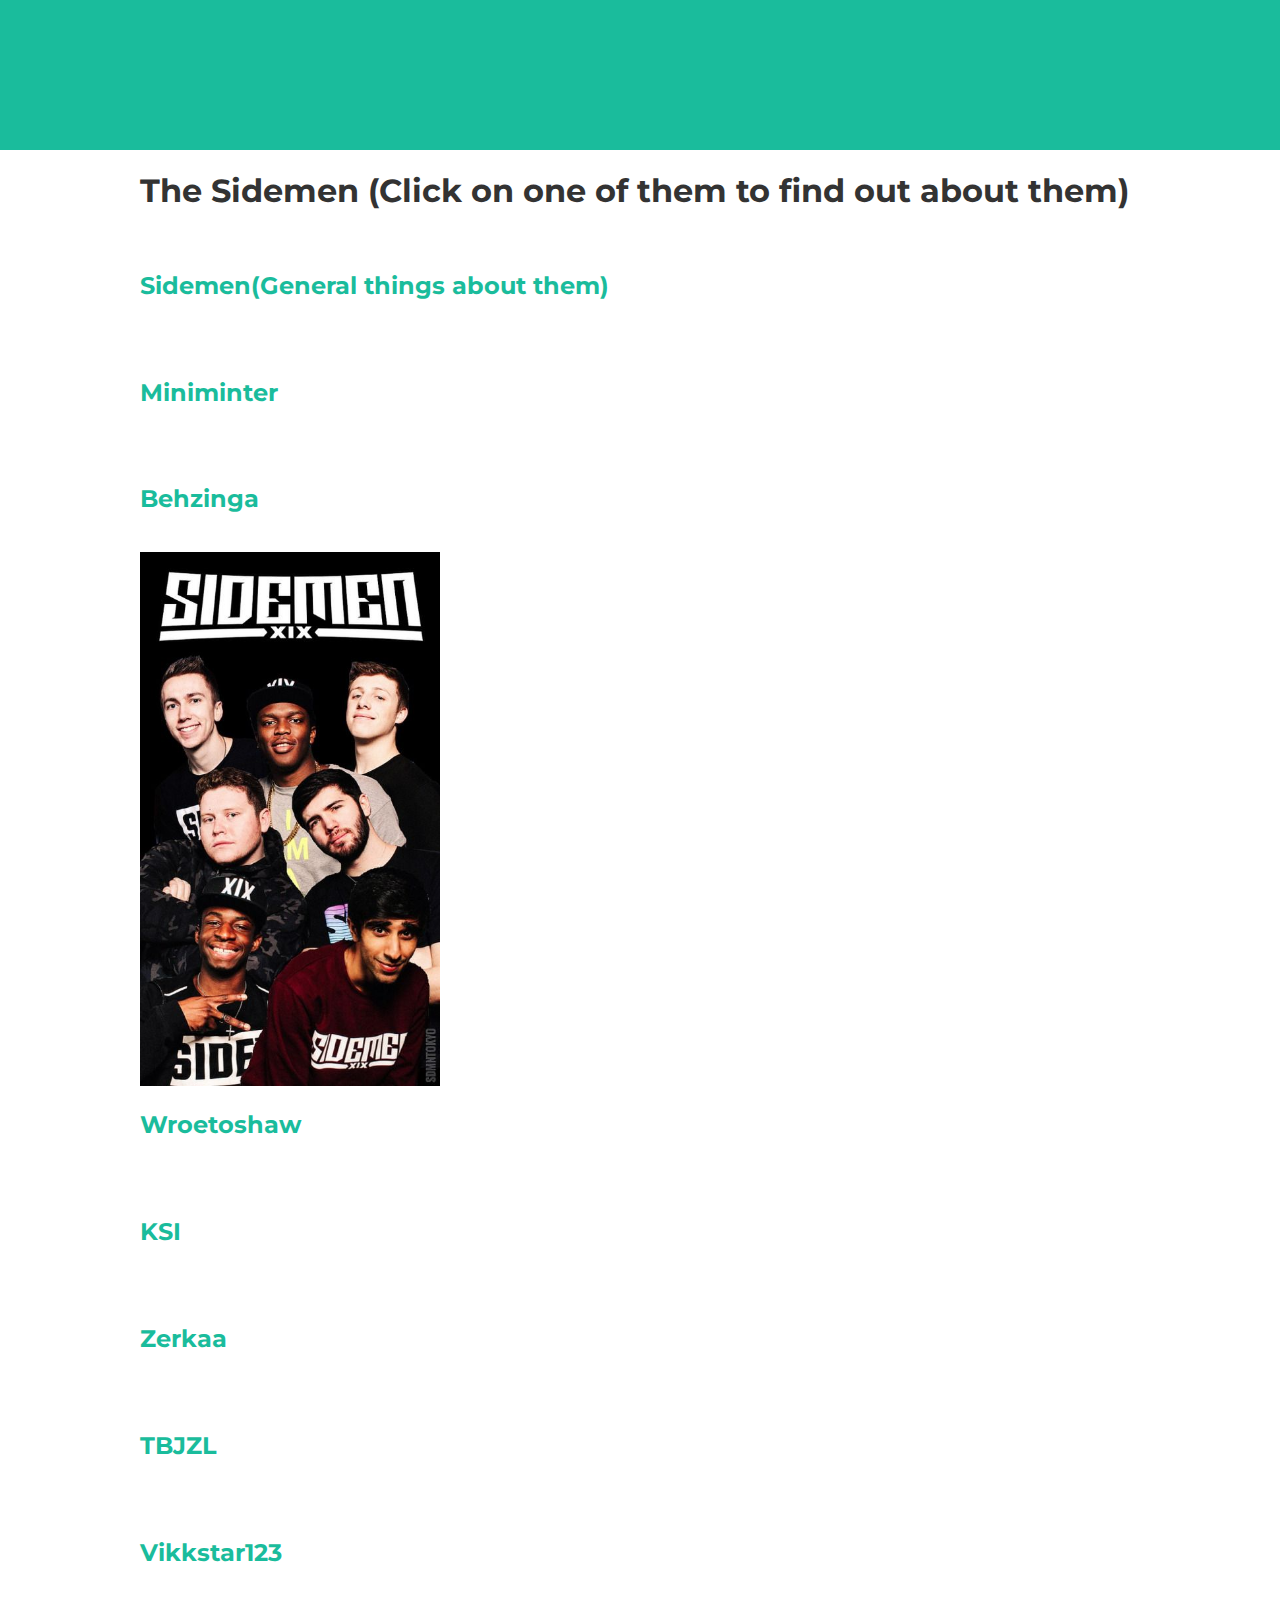
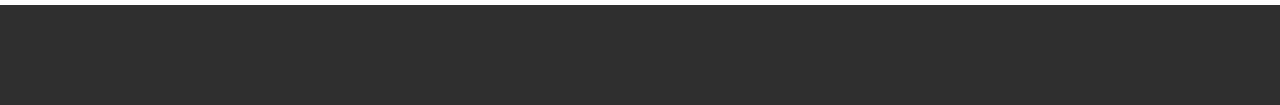
<file: index.html>
<!DOCTYPE html>
<html>
<head>
  <title>All about the Sidemen</title>
  <link rel="stylesheet" type="text/css" href=
  "styles.css">

 </head>
 <body>
   <div id="header"></div>
   <div class="container">
   </div>
 </div>
 <div id="content"></div>
 <div class="container">

   <h1> The Sidemen (Click on one of them to find out about them)</h1>
   <br><h2> <a href="sidemen.html">Sidemen(General things about them)</a></h2></br>        
   
  <br><h2> <a href="miniminter.html">Miniminter</a></h2></br> 
    <br><h2> <a href="ethan.html">Behzinga</a></h2></br>         <img src="sidemen.jpg" width= "300" length= "600" >
    <br><h2> <a href="harry.html">Wroetoshaw</a></h2></br>
    <br><h2> <a href="ksi.html">KSI</a></h2></br>
    <br><h2> <a href="zerkaa.html">Zerkaa</a></h2></br>
    <br><h2> <a href="tobi.html">TBJZL</a></h2></br>
    <br><h2> <a href="vik.html">Vikkstar123</a></h2></br>

  </div>
 </div>
 <div id="footer"></div>
 <div class="container">
  </div>
 </div>
 </body>
</html>
</file>
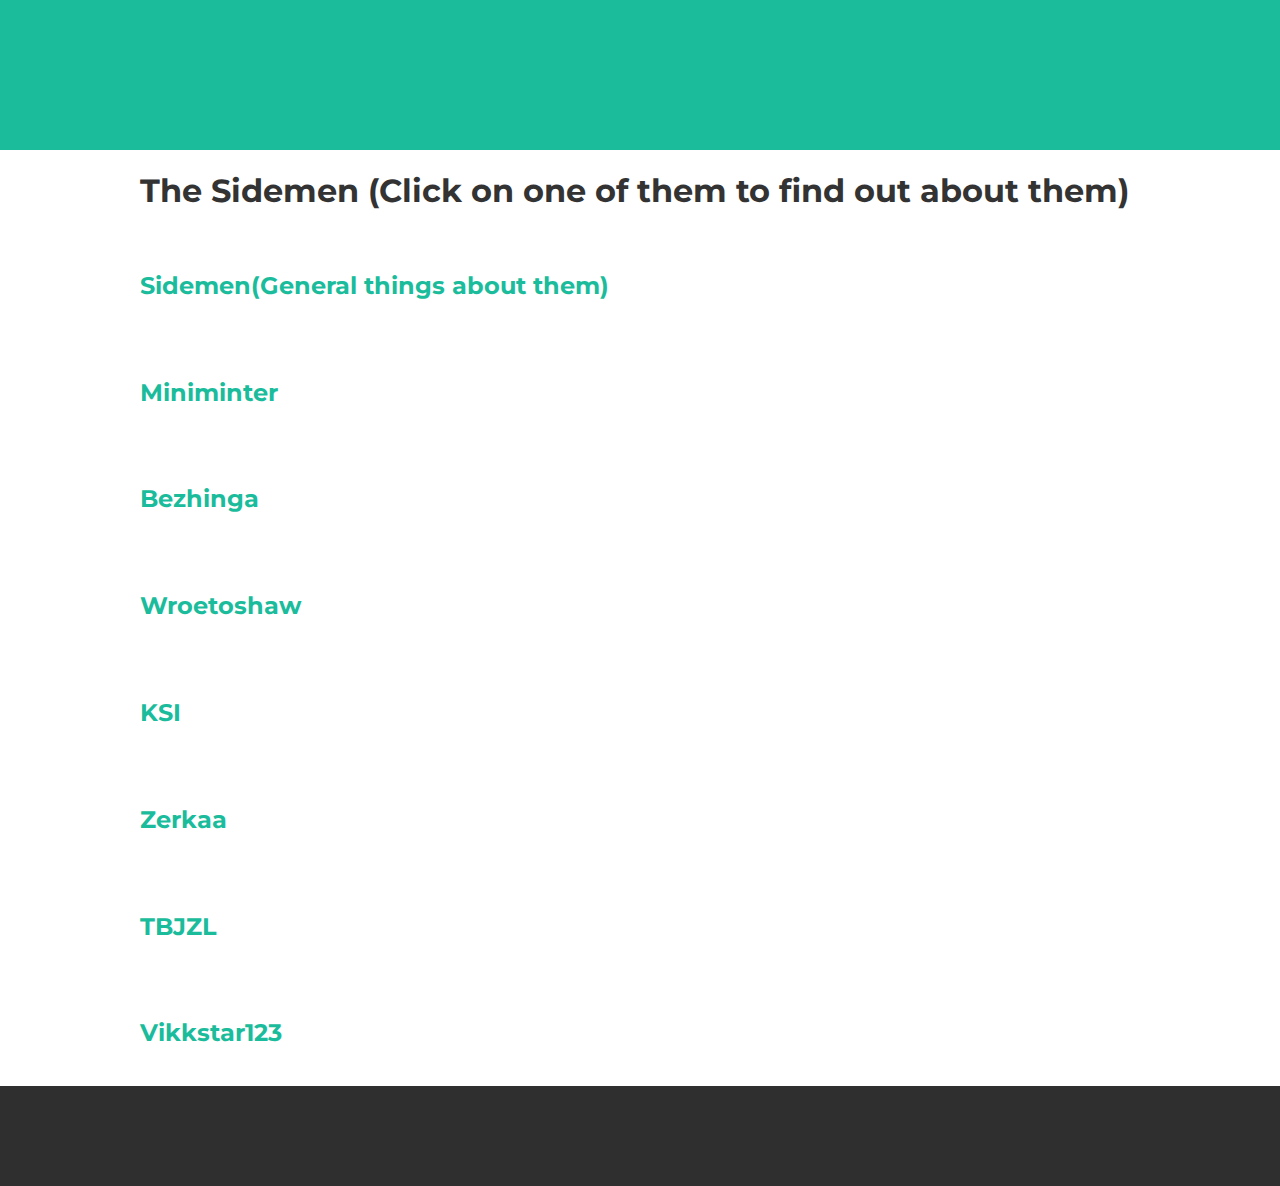
<file: about.html>
<!DOCTYPE html>
<html>
<head>
  <title>All about the Sidemen</title>
  <link rel="stylesheet" type="text/css" href=
  "styles.css">

 </head>
 <body>
   <div id="header"></div>
   <div class="container">
   </div>
 </div>
 <div id="content"></div>
 <div class="container">

   <h1> The Sidemen (Click on one of them to find out about them)</h1>
   <br><h2> <a href="sidemen.html">Sidemen(General things about them)</a></h2></br>
   <br><h2> <a href="miniminter.html">Miniminter</a></h2></br>
    <br><h2> <a href="ethan.html">Bezhinga</a></h2></br>
    <br><h2> <a href="harry.html">Wroetoshaw</a></h2></br>
    <br><h2> <a href="index.html">KSI</a></h2></br>
    <br><h2> <a href="zerkaa.html">Zerkaa</a></h2></br>
    <br><h2> <a href="tobi.html">TBJZL</a></h2></br>
    <br><h2> <a href="vik.html">Vikkstar123</a></h2></br>
  </div>
 </div>
 <div id="footer"></div>
 <div class="container">
  </div>
 </div>
 </body>
</html>
</file>
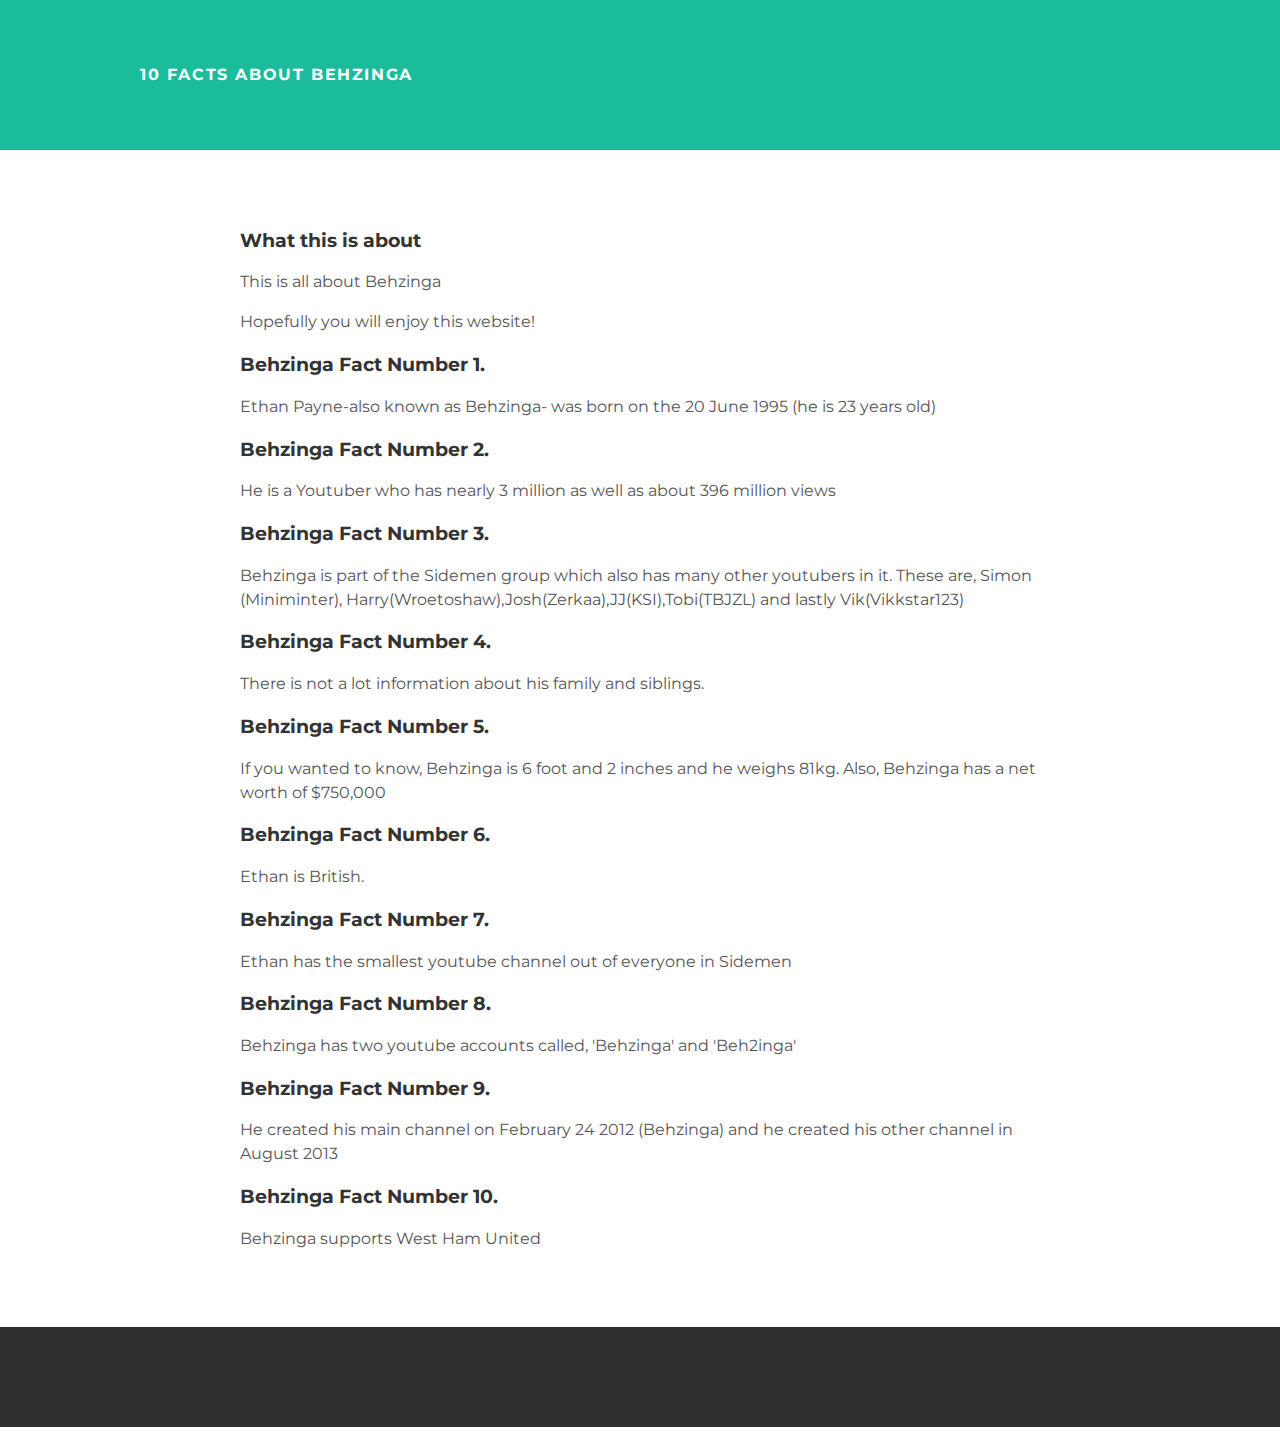
<file: ethan.html>
<!DOCTYPE html>
<html>
<head>
  <script async src="//pagead2.googlesyndication.com/pagead/js/adsbygoogle.js"></script>
<script>
  (adsbygoogle = window.adsbygoogle || []).push({
    google_ad_client: "ca-pub-1092629851249324",
    enable_page_level_ads: true
  });
</script>
  <title>10 facts about Behzinga</title>
  <link rel="stylesheet" type="text/css" href=
  "styles.css">
</head>
<body>
  <div id="header">
  <div class="container">
    <a id="header-title" href= "index.html">10 facts about Behzinga</a>
    </div>
 </div>
  <div id="content"></div>
  <div class="container">
    <div class="post">
      <div class= "post-author">


      </div>

      <h3 class="post-title">
        What this is about</h3>
        <div class="post-content">
          <p>
            This  is all about Behzinga
          </p>
          <p>
            Hopefully you will enjoy this website!
          </p>


        </div>

        <h3 class="post-title">
          Behzinga Fact Number 1.</h3>
          <div class="post-content">
            <p>
            Ethan Payne-also known as Behzinga- was born on the 20 June 1995 (he is 23 years old)
            </p>


          </div>

          <h3 class="post-title">
            Behzinga Fact Number 2.</h3>
            <div class="post-content">
              <p>
              He is a Youtuber who has nearly 3 million as well as about 396 million views
              </p>


            </div>

            <h3 class="post-title">
              Behzinga Fact Number 3.</h3>
              <div class="post-content">
                <p>
                Behzinga is part of the Sidemen group which also has many other youtubers in it. These are, Simon (Miniminter), Harry(Wroetoshaw),Josh(Zerkaa),JJ(KSI),Tobi(TBJZL) and lastly Vik(Vikkstar123)
                </p>


                  </div>

                <h3 class="post-title">
                Behzinga Fact Number 4.</h3>
                <div class="post-content">
                  <p>
                  There is not a lot information about his family and siblings.
                </p>


              </div>

              <h3 class="post-title">
            Behzinga Fact Number 5.</h3>
                <div class="post-content">
                  <p>
                  If you wanted to know, Behzinga is 6 foot and 2 inches and he weighs 81kg. Also, Behzinga has a net worth of $750,000


                </div>

                <h3 class="post-title">
                Behzinga Fact Number 6.</h3>
                  <div class="post-content">
                    <p>
                  Ethan is British.
                    </p>


                  </div>

                  <h3 class="post-title">
                    Behzinga Fact Number 7.</h3>
                    <div class="post-content">
                      <p>
                      Ethan has the smallest youtube channel out of everyone in Sidemen
                      </p>


                    </div>

                    <h3 class="post-title">
                      Behzinga Fact Number 8.</h3>
                      <div class="post-content">
                        <p>
                      Behzinga has two youtube accounts called, 'Behzinga' and 'Beh2inga'
                      </p>


                    </div>

                    <h3 class="post-title">
                      Behzinga Fact Number 9.</h3>
                      <div class="post-content">
                        <p>
                        He created his main channel on February 24 2012 (Behzinga) and he created his other channel in August 2013
                        </p>


                      </div>

                      <h3 class="post-title">
                        Behzinga Fact Number 10.</h3>
                        <div class="post-content">
                          <p>
                        Behzinga supports West Ham United
                          </p>
          </div>
      </div>
    </div>


  <div id="footer"></div>
  <div class="container">
    <div class="column">
    </div>
  </div>


</body>
</html>
</file>
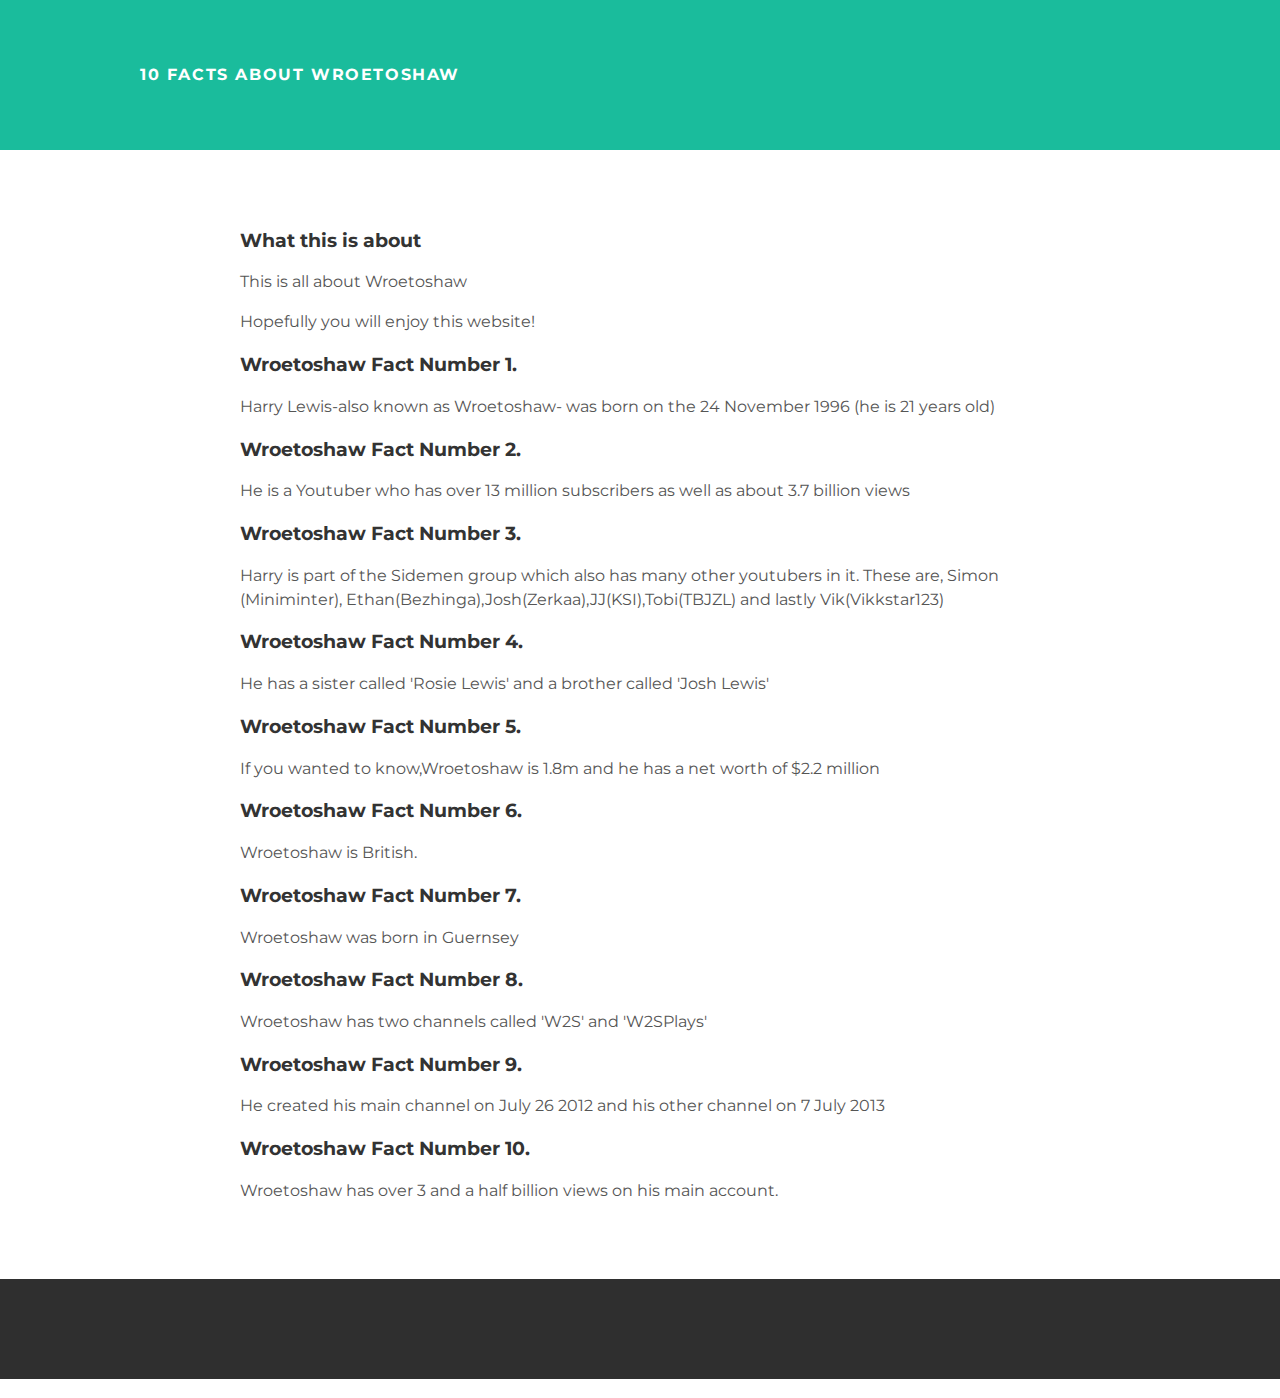
<file: harry.html>
<!DOCTYPE html>
<html>
<head>
  <script async src="//pagead2.googlesyndication.com/pagead/js/adsbygoogle.js"></script>
<script>
  (adsbygoogle = window.adsbygoogle || []).push({
    google_ad_client: "ca-pub-1092629851249324",
    enable_page_level_ads: true
  });
</script>
  <title>10 facts about Wroetoshaw</title>
  <link rel="stylesheet" type="text/css" href=
  "styles.css">
</head>
<body>
  <div id="header">
  <div class="container">
    <a id="header-title" href= "index.html">10 facts about Wroetoshaw</a>
    </div>
 </div>
  <div id="content"></div>
  <div class="container">
    <div class="post">
      <div class= "post-author">


      </div>

      <h3 class="post-title">
        What this is about</h3>
        <div class="post-content">
          <p>
            This  is all about Wroetoshaw
          </p>
          <p>
            Hopefully you will enjoy this website!
          </p>


        </div>

        <h3 class="post-title">
          Wroetoshaw Fact Number 1.</h3>
          <div class="post-content">
            <p>
          Harry Lewis-also known as Wroetoshaw- was born on the 24 November 1996 (he is 21 years old)
            </p>


          </div>

          <h3 class="post-title">
            Wroetoshaw Fact Number 2.</h3>
            <div class="post-content">
              <p>
              He is a Youtuber who has over 13 million subscribers as well as about 3.7 billion views
              </p>


            </div>

            <h3 class="post-title">
              Wroetoshaw Fact Number 3.</h3>
              <div class="post-content">
                <p>
                Harry is part of the Sidemen group which also has many other youtubers in it. These are, Simon (Miniminter), Ethan(Bezhinga),Josh(Zerkaa),JJ(KSI),Tobi(TBJZL) and lastly Vik(Vikkstar123)
                </p>


                  </div>

                <h3 class="post-title">
                Wroetoshaw Fact Number 4.</h3>
                <div class="post-content">
                  <p>
                  He has a sister called 'Rosie Lewis' and a brother called 'Josh Lewis'
                </p>


              </div>

              <h3 class="post-title">
            Wroetoshaw Fact Number 5.</h3>
                <div class="post-content">
                  <p>
                  If you wanted to know,Wroetoshaw is 1.8m and he has a net worth of $2.2 million


                </div>

                <h3 class="post-title">
                Wroetoshaw Fact Number 6.</h3>
                  <div class="post-content">
                    <p>
                  Wroetoshaw is British.
                    </p>


                  </div>

                  <h3 class="post-title">
                    Wroetoshaw Fact Number 7.</h3>
                    <div class="post-content">
                      <p>
                      Wroetoshaw was born in Guernsey
                      </p>


                    </div>

                    <h3 class="post-title">
                    Wroetoshaw Fact Number 8.</h3>
                      <div class="post-content">
                        <p>
                      Wroetoshaw has two channels called 'W2S' and 'W2SPlays'
                      </p>


                    </div>

                    <h3 class="post-title">
                      Wroetoshaw Fact Number 9.</h3>
                      <div class="post-content">
                        <p>
                        He created his main channel on July 26 2012 and his other channel on 7 July 2013
                        </p>


                      </div>

                      <h3 class="post-title">
                      Wroetoshaw Fact Number 10.</h3>
                        <div class="post-content">
                          <p>
                        Wroetoshaw has over 3 and a half billion views on his main account.
                          </p>
          </div>
      </div>
    </div>


  <div id="footer"></div>
  <div class="container">
    <div class="column">
    </div>
  </div>


</body>
</html>
</file>
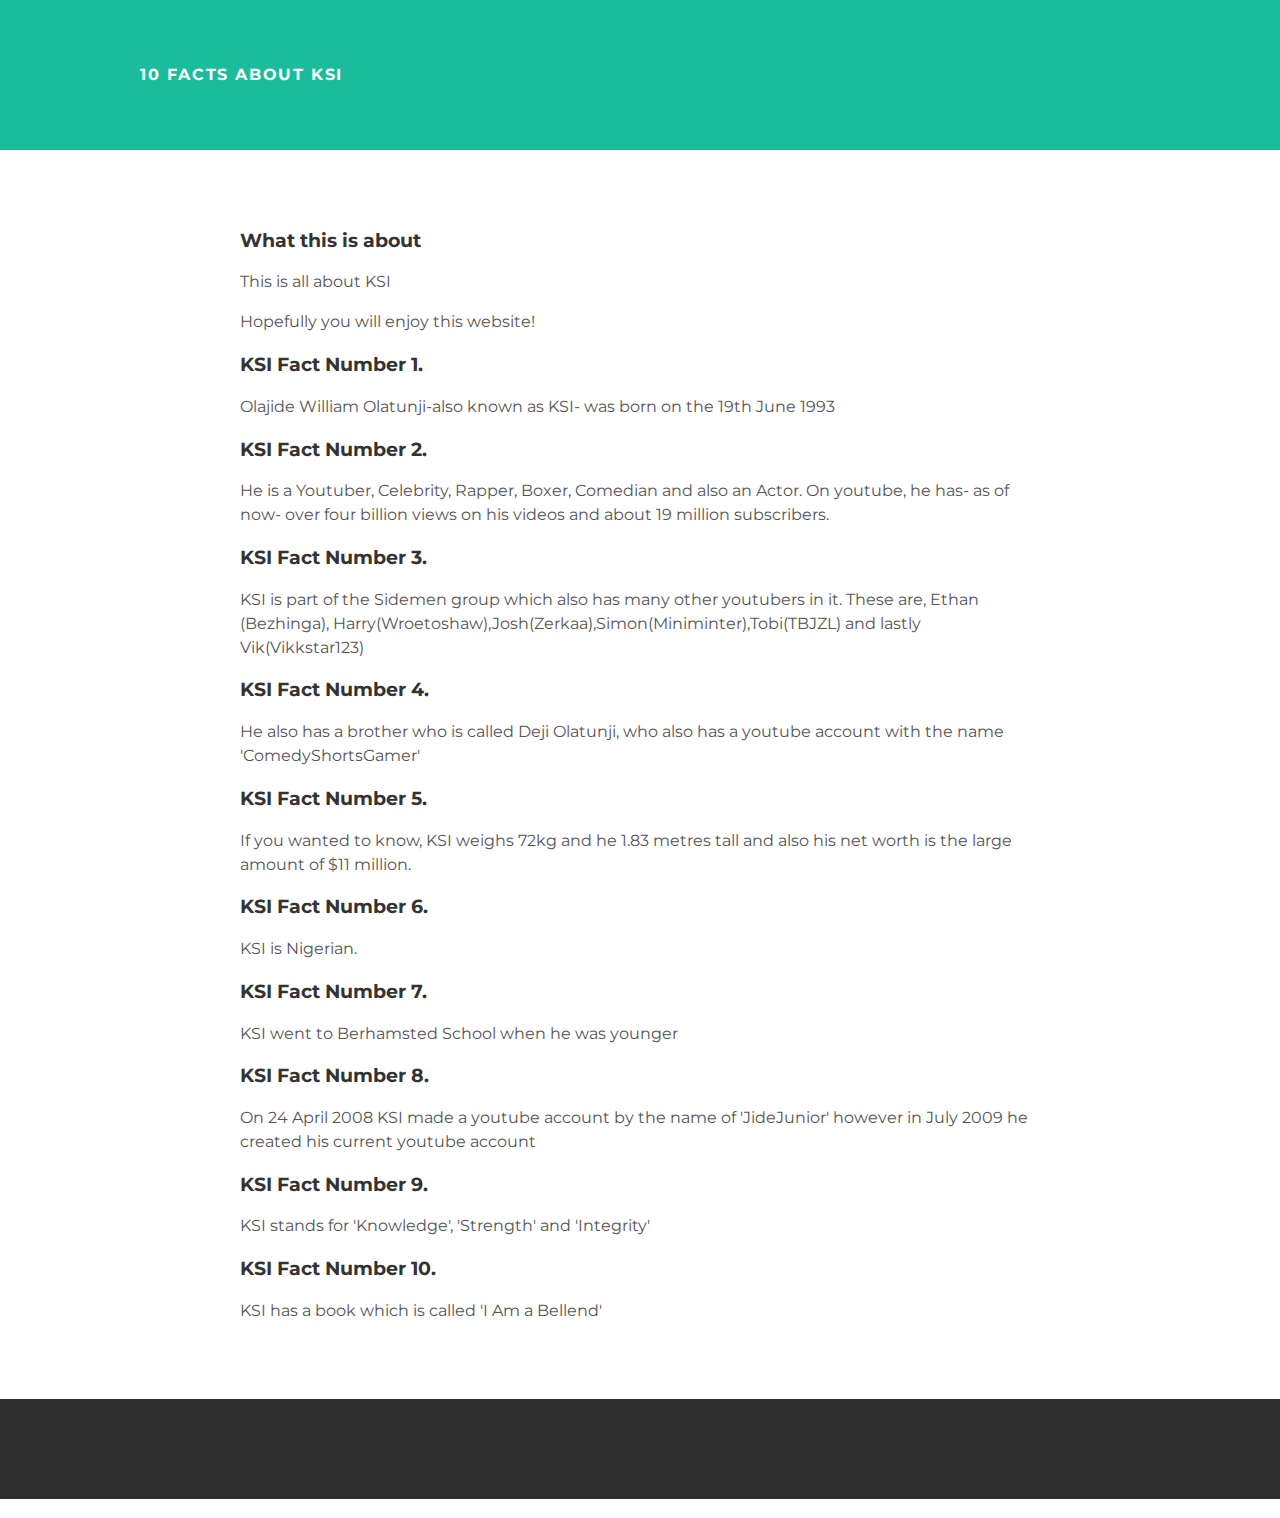
<file: ksi.html>
<!DOCTYPE html>
<html>
<head>
  <script async src="//pagead2.googlesyndication.com/pagead/js/adsbygoogle.js"></script>
<script>
  (adsbygoogle = window.adsbygoogle || []).push({
    google_ad_client: "ca-pub-1092629851249324",
    enable_page_level_ads: true
  });
</script>
  <title>10 facts about KSI</title>
  <link rel="stylesheet" type="text/css" href=
  "styles.css">
</head>
<body>
  <div id="header">
  <div class="container">
    <a id="header-title" href= "ksi.html">10 facts about KSI</a>
    </div>
 </div>
  <div id="content"></div>
  <div class="container">
    <div class="post">
      <div class= "post-author">
       
        
      </div>
    
      <h3 class="post-title">
        What this is about</h3>
        <div class="post-content">
          <p>
            This  is all about KSI
          </p>
          <p>
            Hopefully you will enjoy this website!
          </p>
          
          
        </div>
     
        <h3 class="post-title">
          KSI Fact Number 1.</h3>
          <div class="post-content">
            <p>
            Olajide William Olatunji-also known as KSI- was born on the 19th June 1993
            </p>
            
           
          </div>
        
          <h3 class="post-title">
            KSI Fact Number 2.</h3>
            <div class="post-content">
              <p>
              He is a Youtuber, Celebrity, Rapper, Boxer, Comedian and also an Actor. On youtube, he has- as of now- over four billion views on his videos and about 19 million subscribers.
              </p>
       
             
            </div>
            
            <h3 class="post-title">
              KSI Fact Number 3.</h3>
              <div class="post-content">
                <p>
                KSI is part of the Sidemen group which also has many other youtubers in it. These are, Ethan (Bezhinga), Harry(Wroetoshaw),Josh(Zerkaa),Simon(Miniminter),Tobi(TBJZL) and lastly Vik(Vikkstar123)
                </p>
                  
              
                  </div>
             
                <h3 class="post-title">
                KSI Fact Number 4.</h3>
                <div class="post-content">
                  <p>
                  He also has a brother who is called Deji Olatunji, who also has a youtube account with the name 'ComedyShortsGamer'
                </p>
                
               
              </div>
              
              <h3 class="post-title">
                KSI Fact Number 5.</h3>
                <div class="post-content">
                  <p>
                  If you wanted to know, KSI weighs 72kg and he 1.83 metres tall and also his net worth is the large amount of $11 million.
                  </p>
                  
                  
                </div>
                
                <h3 class="post-title">
                  KSI Fact Number 6.</h3>
                  <div class="post-content">
                    <p>
                    KSI is Nigerian.
                    </p>
                    
                 
                  </div>
                 
                  <h3 class="post-title">
                    KSI Fact Number 7.</h3>
                    <div class="post-content">
                      <p>
                      KSI went to Berhamsted School when he was younger
                      </p>
                      
                  
                    </div>
                    
                    <h3 class="post-title">
                      KSI Fact Number 8.</h3>
                      <div class="post-content">
                        <p>
                      On 24 April 2008 KSI made a youtube account by the name of 'JideJunior' however in July 2009 he created his current youtube account
                      </p>
                     
                   
                    </div>
                   
                    <h3 class="post-title">
                      KSI Fact Number 9.</h3>
                      <div class="post-content">
                        <p>
                        KSI stands for 'Knowledge', 'Strength' and 'Integrity'
                        </p>
                       
             
                      </div>
                      
                      <h3 class="post-title">
                        KSI Fact Number 10.</h3>
                        <div class="post-content">
                          <p>
                          KSI has a book which is called 'I Am a Bellend'
                          </p>
          </div>
      </div>
    </div>
 </div>
</div>
  <div id="footer"></div>
  <div class="container">
    <div class="column">
    </div>
  </div>
  </div>
 </div>
</body>
</html>
</file>
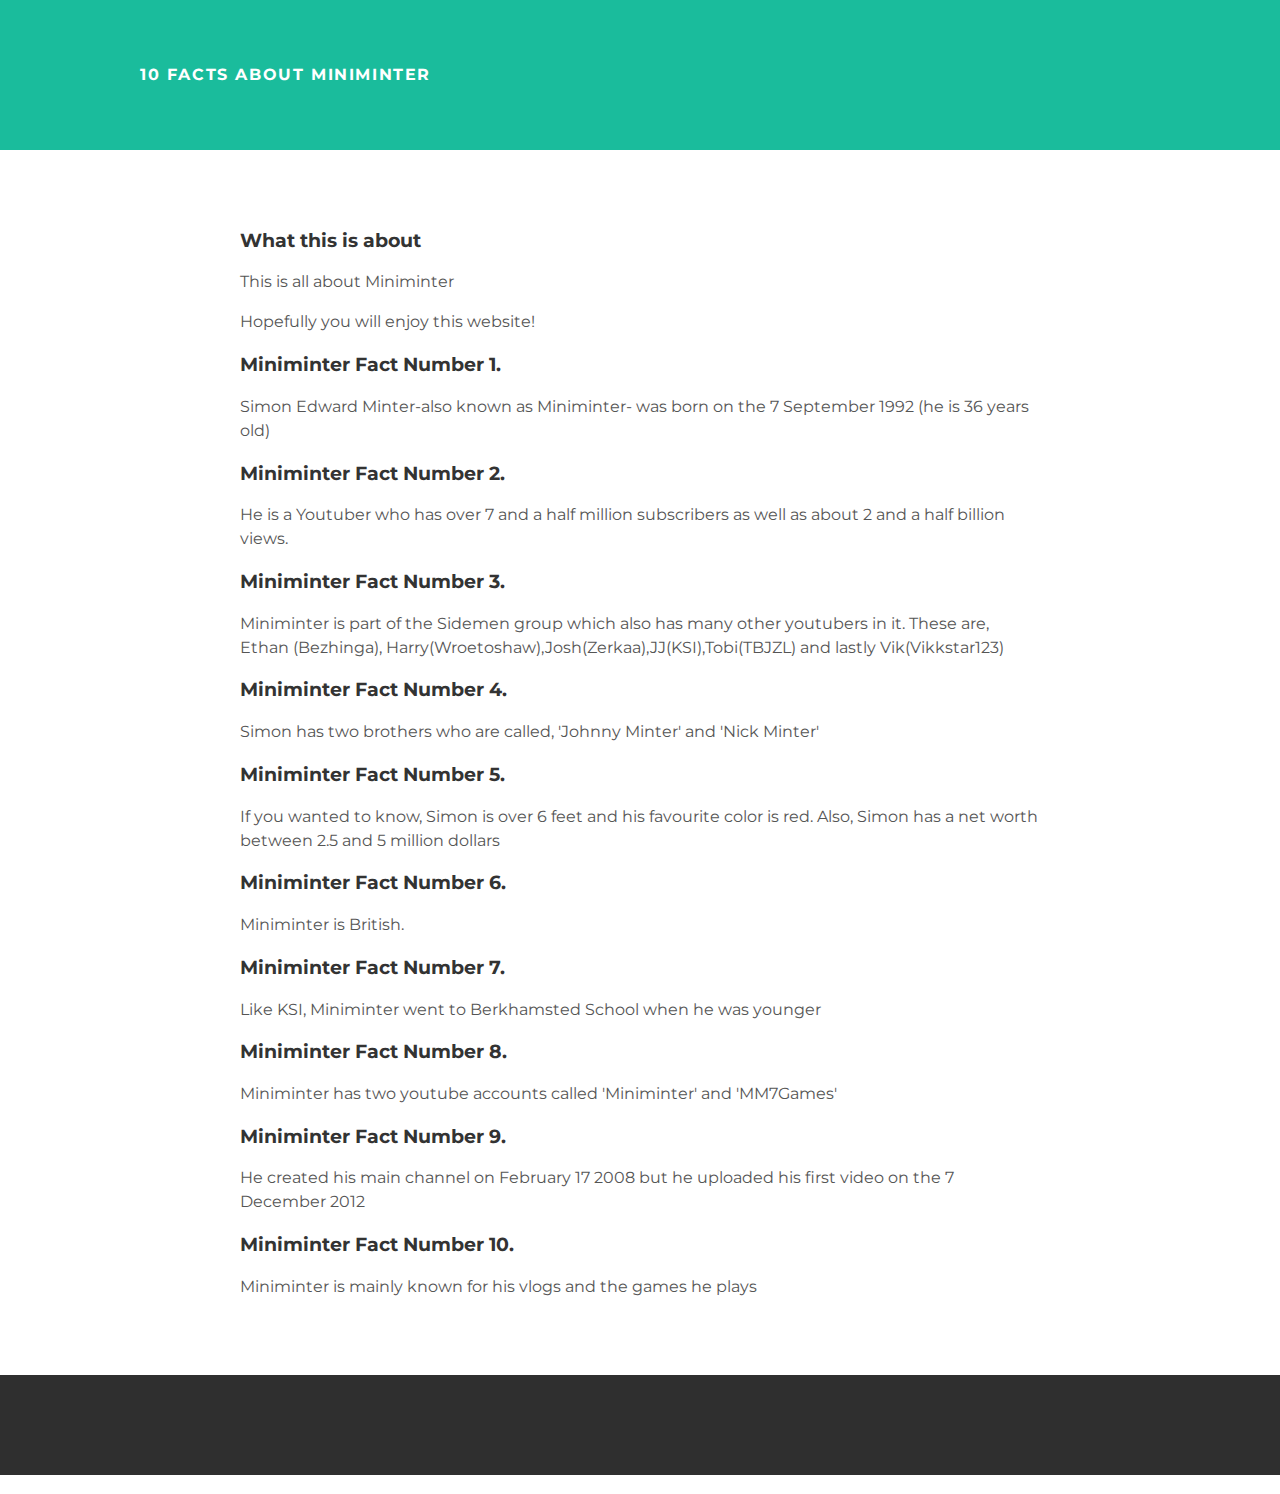
<file: miniminter.html>
<!DOCTYPE html>
<html>
<head>
  <script async src="//pagead2.googlesyndication.com/pagead/js/adsbygoogle.js"></script>
<script>
  (adsbygoogle = window.adsbygoogle || []).push({
    google_ad_client: "ca-pub-1092629851249324",
    enable_page_level_ads: true
  });
</script>
  <title>10 facts about Miniminter</title>
  <link rel="stylesheet" type="text/css" href=
  "styles.css">
</head>
<body>
  <div id="header">
  <div class="container">
    <a id="header-title" href= "index.html">10 facts about Miniminter</a>
    </div>
 </div>
  <div id="content"></div>
  <div class="container">
    <div class="post">
      <div class= "post-author">


      </div>

      <h3 class="post-title">
        What this is about</h3>
        <div class="post-content">
          <p>
            This  is all about Miniminter
          </p>
          <p>
            Hopefully you will enjoy this website!
          </p>


        </div>

        <h3 class="post-title">
          Miniminter Fact Number 1.</h3>
          <div class="post-content">
            <p>
            Simon Edward Minter-also known as Miniminter- was born on the 7 September 1992 (he is 36 years old)
            </p>


          </div>

          <h3 class="post-title">
            Miniminter Fact Number 2.</h3>
            <div class="post-content">
              <p>
              He is a Youtuber who has over 7 and a half million subscribers as well as about 2 and a half billion views.
              </p>


            </div>

            <h3 class="post-title">
              Miniminter Fact Number 3.</h3>
              <div class="post-content">
                <p>
                Miniminter is part of the Sidemen group which also has many other youtubers in it. These are, Ethan (Bezhinga), Harry(Wroetoshaw),Josh(Zerkaa),JJ(KSI),Tobi(TBJZL) and lastly Vik(Vikkstar123)
                </p>


                  </div>

                <h3 class="post-title">
                Miniminter Fact Number 4.</h3>
                <div class="post-content">
                  <p>
                  Simon has two brothers who are called, 'Johnny Minter' and 'Nick Minter'
                </p>


              </div>

              <h3 class="post-title">
                Miniminter Fact Number 5.</h3>
                <div class="post-content">
                  <p>
                  If you wanted to know, Simon is over 6 feet and his favourite color is red. Also, Simon has a net worth between 2.5 and 5 million dollars
                  </p>


                </div>

                <h3 class="post-title">
                Miniminter Fact Number 6.</h3>
                  <div class="post-content">
                    <p>
                    Miniminter is British.
                    </p>


                  </div>

                  <h3 class="post-title">
                    Miniminter Fact Number 7.</h3>
                    <div class="post-content">
                      <p>
                      Like KSI, Miniminter went to Berkhamsted School when he was younger
                      </p>


                    </div>

                    <h3 class="post-title">
                      Miniminter Fact Number 8.</h3>
                      <div class="post-content">
                        <p>
                      Miniminter has two youtube accounts called 'Miniminter' and 'MM7Games'
                      </p>


                    </div>

                    <h3 class="post-title">
                      Miniminter Fact Number 9.</h3>
                      <div class="post-content">
                        <p>
                        He created his main channel on February 17 2008 but he uploaded his first video on the 7 December 2012
                        </p>


                      </div>

                      <h3 class="post-title">
                        Miniminter Fact Number 10.</h3>
                        <div class="post-content">
                          <p>
                          Miniminter is mainly known for his vlogs and the games he plays
                          </p>
          </div>
      </div>
    </div>


  <div id="footer"></div>
  <div class="container">
    <div class="column">
    </div>
  </div>


</body>
</html>
</file>
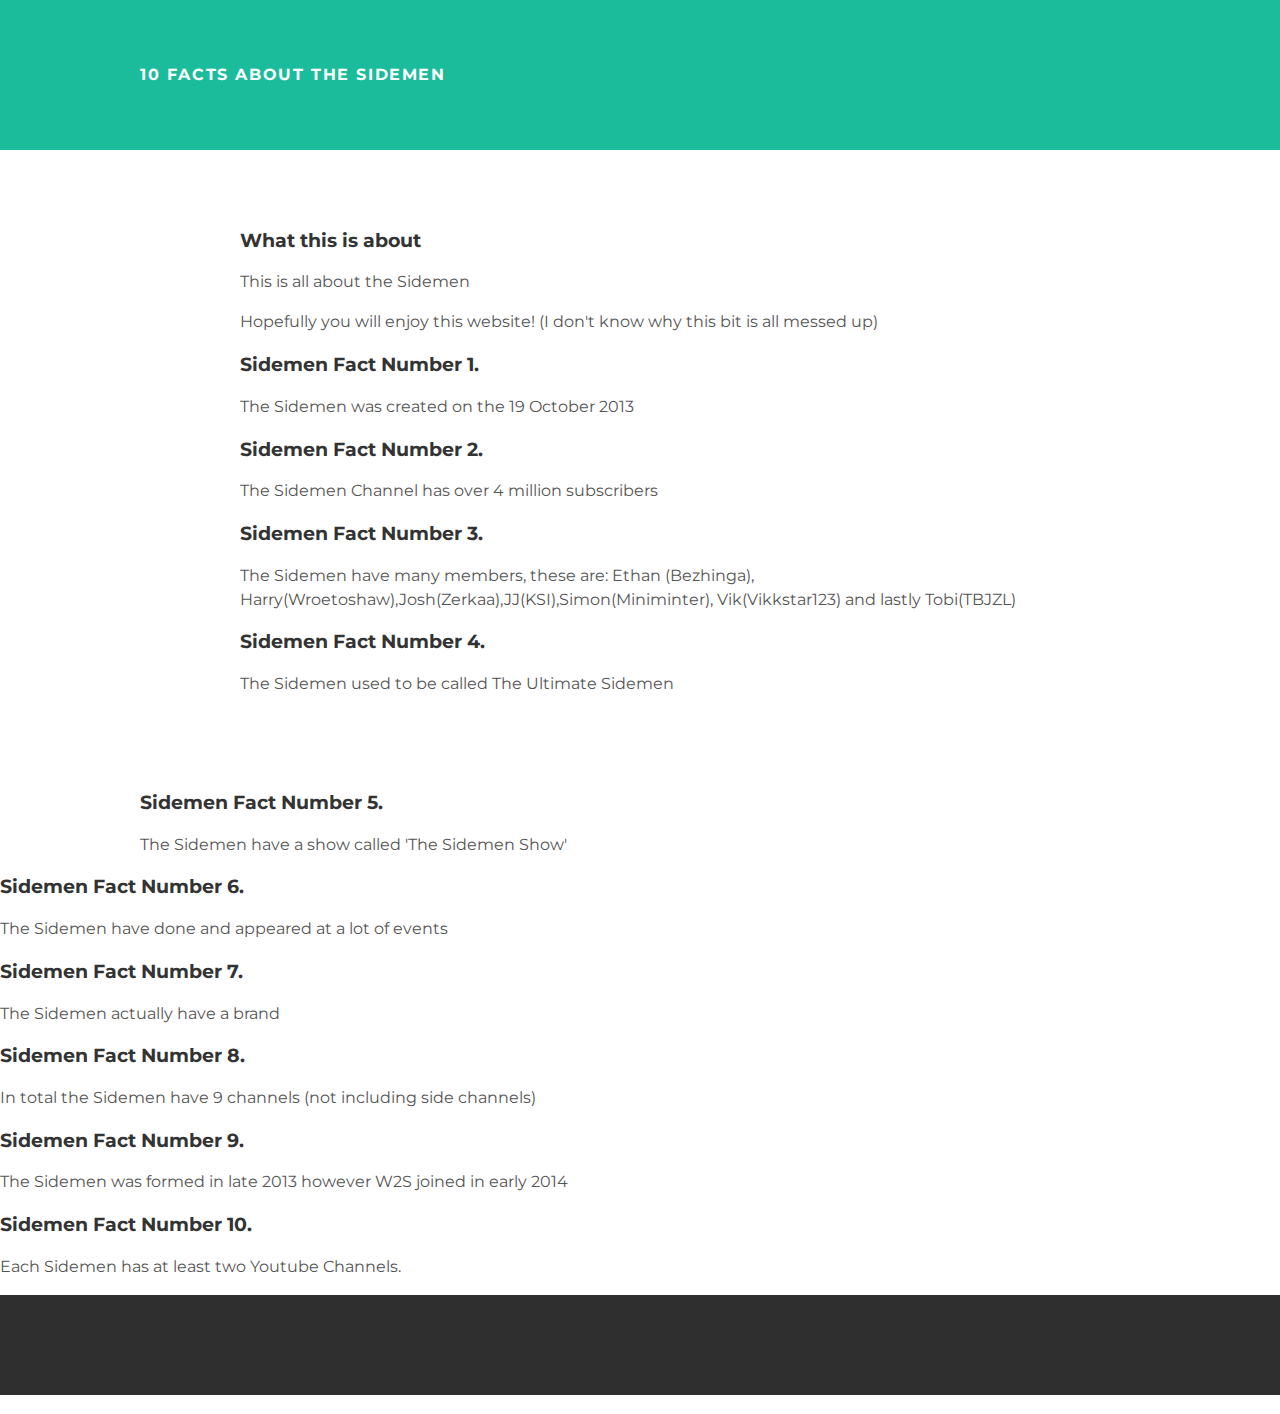
<file: sidemen.html>
<!DOCTYPE html>
<html>
<head>
  <script async src="//pagead2.googlesyndication.com/pagead/js/adsbygoogle.js"></script>
<script>
  (adsbygoogle = window.adsbygoogle || []).push({
    google_ad_client: "ca-pub-1092629851249324",
    enable_page_level_ads: true
  });
</script>
  <title>10 facts about The Sidemen</title>
  <link rel="stylesheet" type="text/css" href=
  "styles.css">
</head>
<body>
  <div id="header">
  <div class="container">
    <a id="header-title" href= "index.html">10 facts about the Sidemen</a>
    </div>
 </div>
  <div id="content"></div>
  <div class="container">
    <div class="post">
      <div class= "post-author">


      </div>

      <h3 class="post-title">
        What this is about</h3>
        <div class="post-content">
          <p>
            This  is all about the Sidemen
          </p>
          <p>
            Hopefully you will enjoy this website! (I don't know why this bit is all messed up)
          </p>


        </div>

       <h3 class="post-title">
          Sidemen Fact Number 1.</h3>
          <div class="post-content">
            <p>
            The Sidemen was created on the 19 October 2013
            </p>


          </div>

          <h3 class="post-title">
            Sidemen Fact Number 2.</h3>
            <div class="post-content">
              <p>
              The Sidemen Channel has over 4 million subscribers
              </p>


            </div>

            <h3 class="post-title">
              Sidemen Fact Number 3.</h3>
              <div class="post-content">
                <p>
               The Sidemen have many members, these are: Ethan (Bezhinga), Harry(Wroetoshaw),Josh(Zerkaa),JJ(KSI),Simon(Miniminter), Vik(Vikkstar123) and lastly Tobi(TBJZL)
                </p>


                  </div>

                <h3 class="post-title">
                <div class="post-content">
                  Sidemen Fact Number 4.</h3>
                  <p>
                  The Sidemen used to be called The Ultimate Sidemen
                </p>


              </div>

              <h3 class="post-title">
                <div class="post-content">
                  Sidemen Fact Number 5.</h3>
                  <p>
                  The Sidemen have a show called 'The Sidemen Show'
                  </p>


                </div>

                <h3 class="post-title">
                  <div class="post-content">
                    Sidemen Fact Number 6.</h3>
                    <p>
                    The Sidemen have done and appeared at a lot of events
                    </p>


                  </div>

                  <h3 class="post-title">
                    <div class="post-content">
                      Sidemen Fact Number 7.</h3>
                      <p>
                      The Sidemen actually have a brand
                      </p>


                    </div>

                    <h3 class="post-title">
                     Sidemen Fact Number 8.</h3>
                      <div class="post-content">
                        <p>
                      In total the Sidemen have 9 channels (not including side channels)
                      </p>


                    </div>

                    <h3 class="post-title">
                     Sidemen Fact Number 9.</h3>
                      <div class="post-content">
                        <p>
                        The Sidemen was formed in late 2013 however W2S joined in early 2014
                        </p>


                      </div>

                      <h3 class="post-title">
                        Sidemen Fact Number 10.</h3>
                        <div class="post-content">
                          <p>
                          Each Sidemen has at least two Youtube Channels.
                          </p>
          </div>
      </div>
    </div>


  <div id="footer"></div>
  <div class="container">
    <div class="column">
    </div>
  </div>


  </body>
</html>
</file>
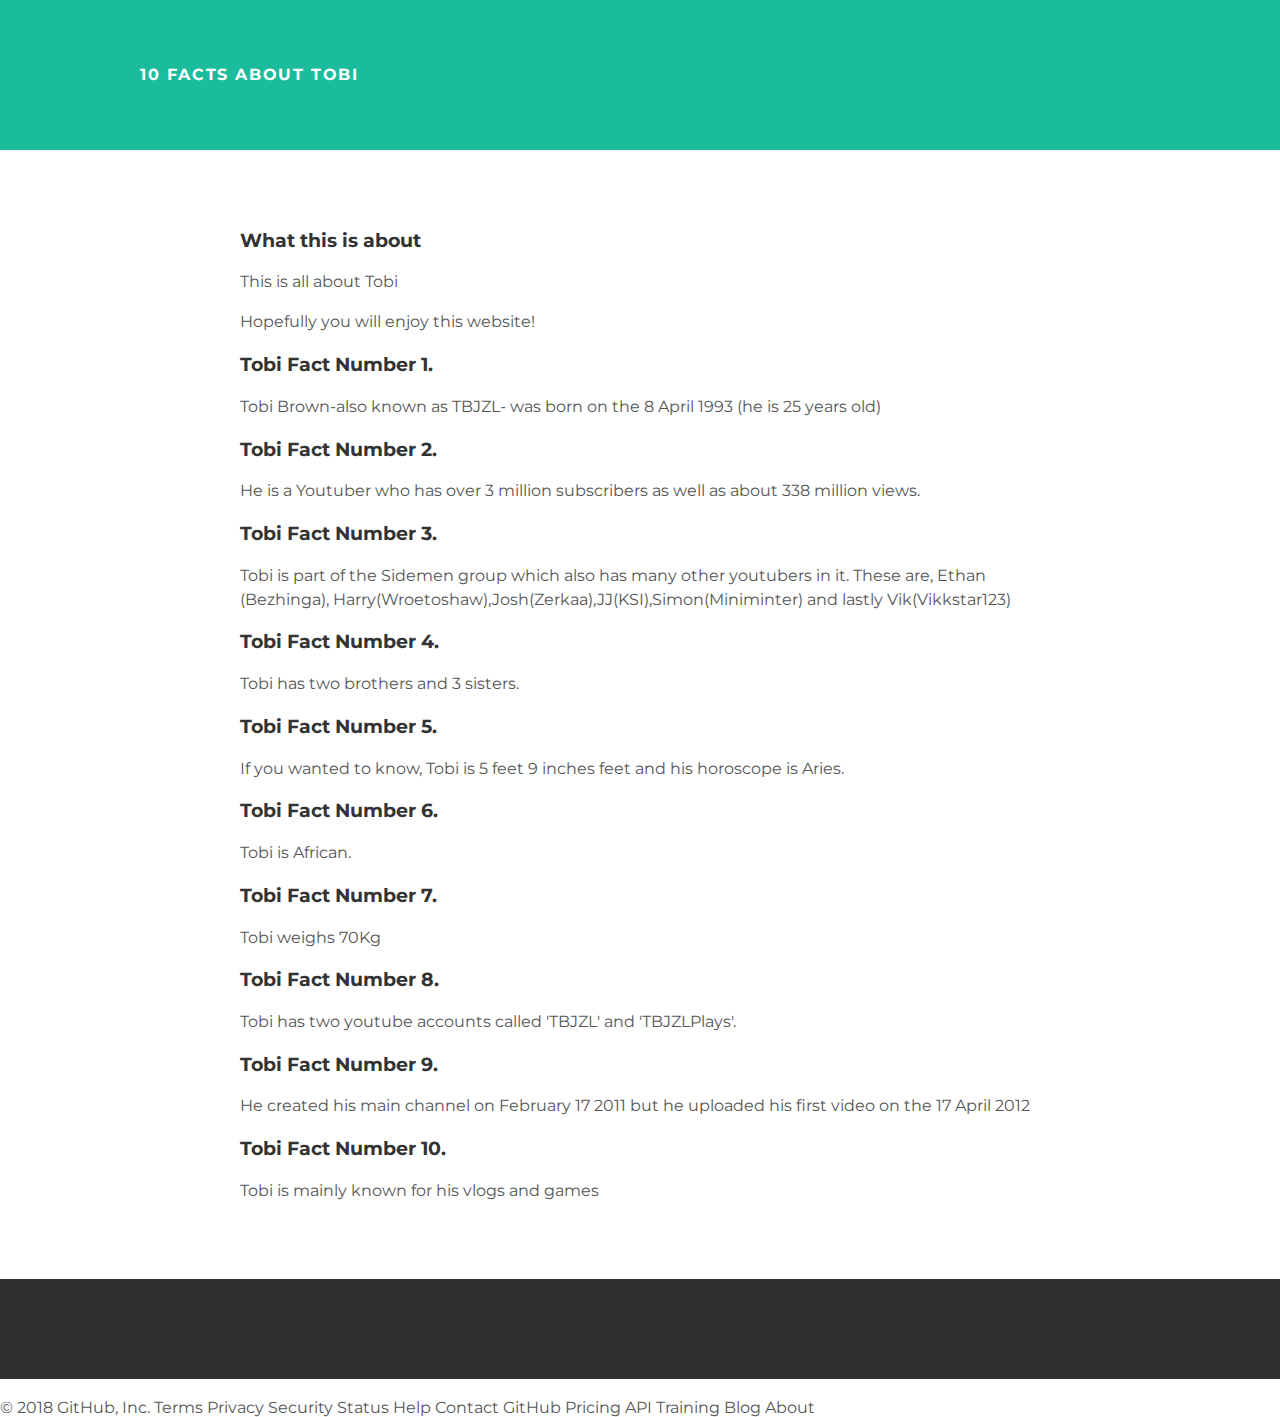
<file: tobi.html>
<!DOCTYPE html>
<html>
<head>
  <script async src="//pagead2.googlesyndication.com/pagead/js/adsbygoogle.js"></script>
<script>
  (adsbygoogle = window.adsbygoogle || []).push({
    google_ad_client: "ca-pub-1092629851249324",
    enable_page_level_ads: true
  });
</script>
  <title>10 facts about Tobi</title>
  <link rel="stylesheet" type="text/css" href=
  "styles.css">
</head>
<body>
  <div id="header">
  <div class="container">
    <a id="header-title" href= "index.html">10 facts about Tobi</a>
    </div>
 </div>
  <div id="content"></div>
  <div class="container">
    <div class="post">
      <div class= "post-author">


      </div>

      <h3 class="post-title">
        What this is about</h3>
        <div class="post-content">
          <p>
            This  is all about Tobi
          </p>
          <p>
            Hopefully you will enjoy this website!
          </p>


        </div>

        <h3 class="post-title">
          Tobi Fact Number 1.</h3>
          <div class="post-content">
            <p>
            Tobi Brown-also known as TBJZL- was born on the 8 April 1993 (he is 25 years old)
            </p>


          </div>

          <h3 class="post-title">
            Tobi Fact Number 2.</h3>
            <div class="post-content">
              <p>
              He is a Youtuber who has over 3 million subscribers as well as about 338 million views.
              </p>


            </div>

            <h3 class="post-title">
              Tobi Fact Number 3.</h3>
              <div class="post-content">
                <p>
               Tobi is part of the Sidemen group which also has many other youtubers in it. These are, Ethan (Bezhinga), Harry(Wroetoshaw),Josh(Zerkaa),JJ(KSI),Simon(Miniminter) and lastly Vik(Vikkstar123)
                </p>


                  </div>

                <h3 class="post-title">
                Tobi Fact Number 4.</h3>
                <div class="post-content">
                  <p>
                  Tobi has two brothers and 3 sisters.
                </p>


              </div>

              <h3 class="post-title">
                Tobi Fact Number 5.</h3>
                <div class="post-content">
                  <p>
                  If you wanted to know, Tobi is 5 feet 9 inches feet and his horoscope is Aries.
                  </p>


                </div>

                <h3 class="post-title">
                Tobi Fact Number 6.</h3>
                  <div class="post-content">
                    <p>
                    Tobi is African.
                    </p>


                  </div>

                  <h3 class="post-title">
                    Tobi Fact Number 7.</h3>
                    <div class="post-content">
                      <p>
                      Tobi weighs 70Kg
                      </p>


                    </div>

                    <h3 class="post-title">
                     Tobi Fact Number 8.</h3>
                      <div class="post-content">
                        <p>
                      Tobi has two youtube accounts called 'TBJZL' and 'TBJZLPlays'.
                      </p>


                    </div>

                    <h3 class="post-title">
                     Tobi Fact Number 9.</h3>
                      <div class="post-content">
                        <p>
                        He created his main channel on February 17 2011 but he uploaded his first video on the 17 April 2012
                        </p>


                      </div>

                      <h3 class="post-title">
                        Tobi Fact Number 10.</h3>
                        <div class="post-content">
                          <p>
                          Tobi is mainly known for his vlogs and games
                          </p>
          </div>
      </div>
    </div>


  <div id="footer"></div>
  <div class="container">
    <div class="column">
    </div>
  </div>


</body>
</html>
© 2018 GitHub, Inc.
Terms
Privacy
Security
Status
Help
Contact GitHub
Pricing
API
Training
Blog
About
</file>
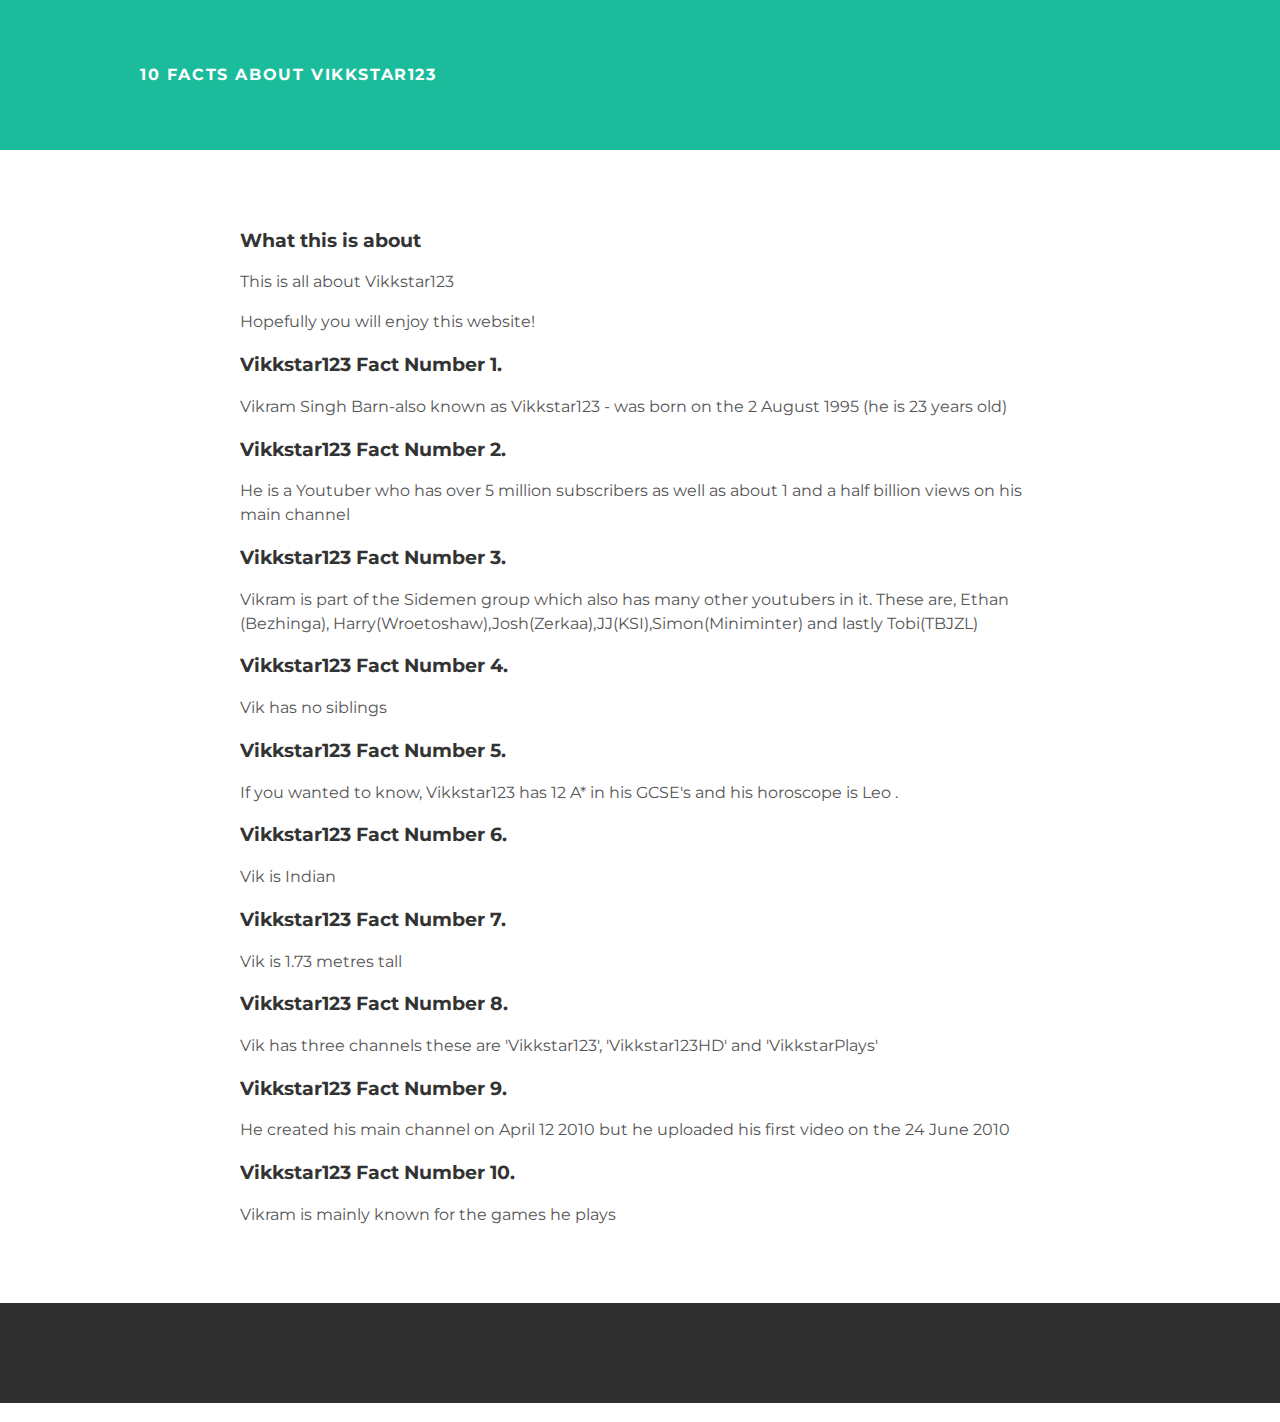
<file: vik.html>
<!DOCTYPE html>
<html>
<head>
  <script async src="//pagead2.googlesyndication.com/pagead/js/adsbygoogle.js"></script>
<script>
  (adsbygoogle = window.adsbygoogle || []).push({
    google_ad_client: "ca-pub-1092629851249324",
    enable_page_level_ads: true
  });
</script>
  <title>10 facts about Vikkstar123</title>
  <link rel="stylesheet" type="text/css" href=
  "styles.css">
</head>
<body>
  <div id="header">
  <div class="container">
    <a id="header-title" href= "index.html">10 facts about Vikkstar123</a>
    </div>
 </div>
  <div id="content"></div>
  <div class="container">
    <div class="post">
      <div class= "post-author">


      </div>

      <h3 class="post-title">
        What this is about</h3>
        <div class="post-content">
          <p>
            This  is all about Vikkstar123
          </p>
          <p>
            Hopefully you will enjoy this website!
          </p>


        </div>

        <h3 class="post-title">
          Vikkstar123 Fact Number 1.</h3>
          <div class="post-content">
            <p>
            Vikram Singh Barn-also known as Vikkstar123 - was born on the 2 August 1995 (he is 23 years old)
            </p>


          </div>

          <h3 class="post-title">
            Vikkstar123 Fact Number 2.</h3>
            <div class="post-content">
              <p>
              He is a Youtuber who has over 5 million subscribers as well as about 1 and a half billion views on his main channel
              </p>


            </div>

            <h3 class="post-title">
              Vikkstar123 Fact Number 3.</h3>
              <div class="post-content">
                <p>
               Vikram is part of the Sidemen group which also has many other youtubers in it. These are, Ethan (Bezhinga), Harry(Wroetoshaw),Josh(Zerkaa),JJ(KSI),Simon(Miniminter) and lastly Tobi(TBJZL)
                </p>


                  </div>

                <h3 class="post-title">
                Vikkstar123 Fact Number 4.</h3>
                <div class="post-content">
                  <p>
                  Vik has no siblings
                </p>


              </div>

              <h3 class="post-title">
                Vikkstar123 Fact Number 5.</h3>
                <div class="post-content">
                  <p>
                  If you wanted to know, Vikkstar123 has 12 A* in his GCSE's and his horoscope is Leo .
                  </p>


                </div>

                <h3 class="post-title">
                Vikkstar123 Fact Number 6.</h3>
                  <div class="post-content">
                    <p>
                    Vik is Indian
                    </p>


                  </div>

                  <h3 class="post-title">
                    Vikkstar123 Fact Number 7.</h3>
                    <div class="post-content">
                      <p>
                      Vik is 1.73 metres tall
                      </p>


                    </div>

                    <h3 class="post-title">
                     Vikkstar123 Fact Number 8.</h3>
                      <div class="post-content">
                        <p>
                        Vik has three channels these are 'Vikkstar123', 'Vikkstar123HD' and 'VikkstarPlays'
                      </p>


                    </div>

                    <h3 class="post-title">
                     Vikkstar123 Fact Number 9.</h3>
                      <div class="post-content">
                        <p>
                        He created his main channel on April 12 2010 but he uploaded his first video on the 24 June 2010
                        </p>


                      </div>

                      <h3 class="post-title">
                        Vikkstar123 Fact Number 10.</h3>
                        <div class="post-content">
                          <p>
                          Vikram is mainly known for the games he plays
                          </p>
          </div>
      </div>
    </div>


  <div id="footer"></div>
  <div class="container">
    <div class="column">
    </div>
  </div>


</body>
</html>
</file>
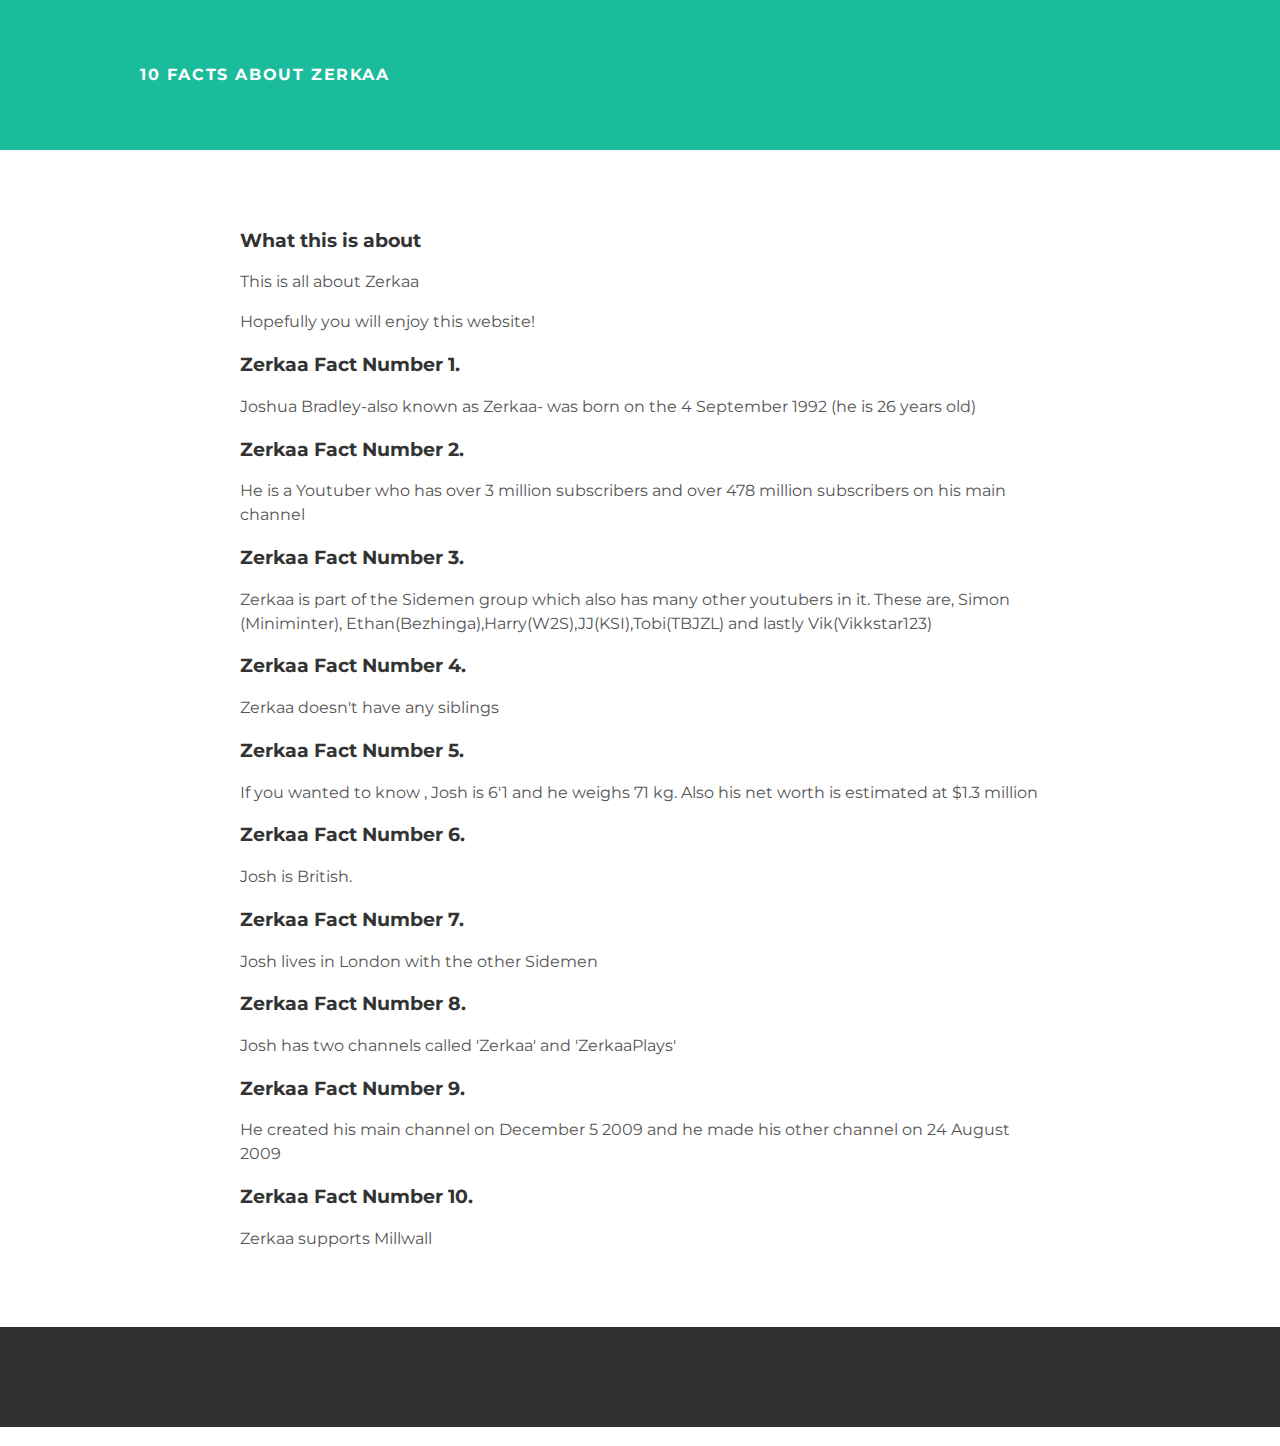
<file: zerkaa.html>
<!DOCTYPE html>
<html>
<head>
  <script async src="//pagead2.googlesyndication.com/pagead/js/adsbygoogle.js"></script>
<script>
  (adsbygoogle = window.adsbygoogle || []).push({
    google_ad_client: "ca-pub-1092629851249324",
    enable_page_level_ads: true
  });
</script>
  <title>10 facts about Zerkaa</title>
  <link rel="stylesheet" type="text/css" href=
  "styles.css">
</head>
<body>
  <div id="header">
  <div class="container">
    <a id="header-title" href= "index.html">10 facts about Zerkaa</a>
    </div>
 </div>
  <div id="content"></div>
  <div class="container">
    <div class="post">
      <div class= "post-author">


      </div>

      <h3 class="post-title">
        What this is about</h3>
        <div class="post-content">
          <p>
            This  is all about Zerkaa
          </p>
          <p>
            Hopefully you will enjoy this website!
          </p>


        </div>

        <h3 class="post-title">
           Zerkaa Fact Number 1.</h3>
          <div class="post-content">
            <p>
          Joshua Bradley-also known as  Zerkaa- was born on the 4 September 1992 (he is 26 years old)
            </p>


          </div>

          <h3 class="post-title">
             Zerkaa Fact Number 2.</h3>
            <div class="post-content">
              <p>
              He is a Youtuber who has over 3 million subscribers and over 478 million subscribers on his main channel
              </p>


            </div>

            <h3 class="post-title">
             Zerkaa Fact Number 3.</h3>
              <div class="post-content">
                <p>
                Zerkaa is part of the Sidemen group which also has many other youtubers in it. These are, Simon (Miniminter), Ethan(Bezhinga),Harry(W2S),JJ(KSI),Tobi(TBJZL) and lastly Vik(Vikkstar123)
                </p>


                  </div>

                <h3 class="post-title">
                 Zerkaa Fact Number 4.</h3>
                <div class="post-content">
                  <p>
                  Zerkaa doesn't have any siblings
                </p>


              </div>

              <h3 class="post-title">
             Zerkaa Fact Number 5.</h3>
                <div class="post-content">
                  <p>
                  If you wanted to know , Josh is 6'1 and he weighs 71 kg. Also his net worth is estimated at $1.3 million


                </div>

                <h3 class="post-title">
                 Zerkaa Fact Number 6.</h3>
                  <div class="post-content">
                    <p>
                  Josh is British.
                    </p>


                  </div>

                  <h3 class="post-title">
                   Zerkaa Fact Number 7.</h3>
                    <div class="post-content">
                      <p>
                      Josh lives in London with the other Sidemen
                      </p>


                    </div>

                    <h3 class="post-title">
                     Zerkaa Fact Number 8.</h3>
                      <div class="post-content">
                        <p>
                      Josh has two channels called 'Zerkaa' and 'ZerkaaPlays'
                      </p>


                    </div>

                    <h3 class="post-title">
                     Zerkaa Fact Number 9.</h3>
                      <div class="post-content">
                        <p>
                        He created his main channel on December 5 2009 and he made his other channel on 24 August 2009
                        </p>


                      </div>

                      <h3 class="post-title">
                       Zerkaa Fact Number 10.</h3>
                        <div class="post-content">
                          <p>
                        Zerkaa supports Millwall 
                          </p>
          </div>
      </div>
    </div>


  <div id="footer"></div>
  <div class="container">
    <div class="column">
    </div>
  </div>


</body>
</html>
</file>
<file: styles.css>
@import url(http://fonts.googleapis.com/css?family=Montserrat:400,700);
body {
  color: #555;
  margin: 0;

  font-family: 'Montserrat', sans-serif;
}
#header {
  background-color: #1abc9c;
  height: 150px;
  line-height: 150px;
}
#header a {
  color: white;
  text-decoration: none;

  text-transform: uppercase;
  letter-spacing: 0.1em;
}
#header a:hover {
  color: #222;
}
#header-title {
  display: block;
  float: left

  font-size: 20px;
  font-weight: bold;
}
#header-nav {
  display: block;
  float: right;
  margin-top:0;
}
#header-nav li {
  display: inline;
  padding-left: 20px
}
.container {
  max-width: 1000px;
  margin: 0 auto;
}
#footer {
  background-color: #2f2f2f;
  padding: 50px 0;
}
.column {
  min-width: 300px;
  display: inline-block;
  vertical-align: top;
}
#footer h4 {
 color: white;
 text-transform: uppercase;
 letter-spacing: 0.1em;
}
 #footer p {
 color: white;
}

a {
 color: #1abc9c;
 text-decoration: none;
}
a:hover {
 color: #F6A623;
}
.post {
  max-width: 800px;
  margin: 0 auto;
  padding: 60px 0;
}

.post-author img {
  width: 50px;
  height: 50px;
  vertical-align: middle;
}
.post-author span {
 margin-left: 16px;
}
.post-date {
 color: #D2D2D2;

 font-size: 14px;
 font-weight: bold;

 text-transform: uppercase;
 letter-spacing: 0.1em;
}
h1, h2, h3, h4 {
 color: #333;
}
p {
 line-height: 1.5;
}
.about {
 text-align: center;
}
</file>
